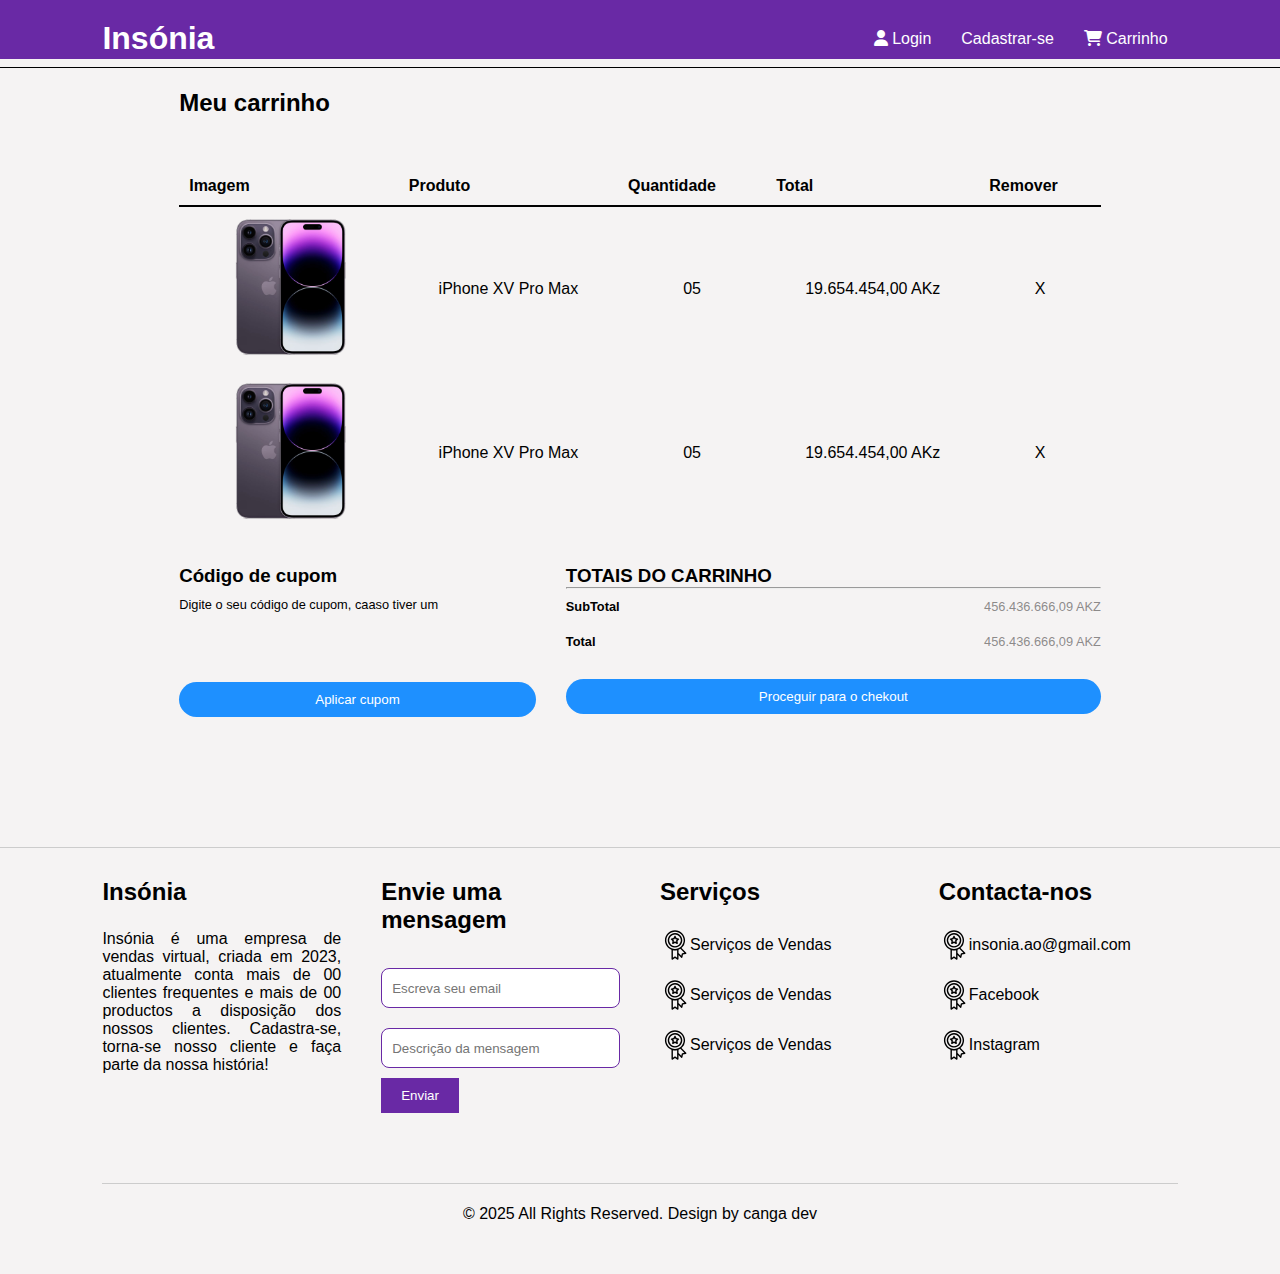
<file: car.html>
<!DOCTYPE html>
<html lang="en">
<head>
    <meta charset="UTF-8">
    <meta http-equiv="X-UA-Compatible" content="IE=edge">
    <meta name="viewport" content="width=device-width, initial-scale=1.0">
    <link rel="stylesheet" href="https://cdnjs.cloudflare.com/ajax/libs/font-awesome/6.7.2/css/all.min.css" integrity="sha512-Evv84Mr4kqVGRNSgIGL/F/aIDqQb7xQ2vcrdIwxfjThSH8CSR7PBEakCr51Ck+w+/U6swU2Im1vVX0SVk9ABhg==" crossorigin="anonymous" referrerpolicy="no-referrer" />
    <link rel="stylesheet" href="style.css">
    <title>Insone</title>
</head>
<body>
    
    <header class="cabecalho limite">
        <nav class="nav">
            <h1 class="logo"><a href="index.html">Insónia</a></h1>
            <ul class="menu">
                <li>
                    <a href="login.html"><i class="fa-solid fa-user"></i> Login</a>
                </li>
                <li>
                    <a href="login.html">Cadastrar-se</a>
                </li>
                <li>
                    <a href="car.html"><i class="fa-solid fa-cart-shopping"></i> Carrinho</a>
                </li>
            </ul>
            <ul class="menu-mobile">
                <li>
                    <a href="login.html"><i class="fa-solid fa-user"></i> </a>
                </li>
                <li>
                    <a href="car.html"><i class="fa-solid fa-cart-shopping"></i></a>
                </li>
            </ul>
        </nav>
    </header>


    <section class="carrinho">
        <h2>Meu carrinho</h2>
        <table class="table">
            <thead>
                <tr>
                    <th>Imagem</th>
                    <th>Produto</th>
                    <th>Quantidade</th>
                    <th>Total</th>
                    <th>Remover</th>
                </tr>
            </thead>
            <tbody>
                <tr>
                    <td>
                        <img src="079fb574-e319-493d-a49f-e8fed3994201.5860519b.png" alt="">
                    </td>
                    <td>
                        iPhone XV Pro Max
                    </td>
                    <td>
                        05
                    </td>
                    <td>
                        19.654.454,00 AKz
                    </td>
                    <td>X</td>
                </tr>
                <tr>
                    <td>
                        <img src="079fb574-e319-493d-a49f-e8fed3994201.5860519b.png" alt="">
                    </td>
                    <td>
                        iPhone XV Pro Max
                    </td>
                    <td>
                        05
                    </td>
                    <td>
                        19.654.454,00 AKz
                    </td>
                    <td>X</td>
                </tr>
            </tbody>
        </table>
        <div class="sobre-carrinho">
            <div class="carrinho-box">
                <h3>Código de cupom</h3>
                <p>Digite o seu código de cupom, caaso tiver um</p>
                <button class="btn-c">Aplicar cupom</button>
            </div>
            <div class="carrinho-box">
                <h3>TOTAIS DO CARRINHO</h3>
                <hr>
                <p>
                    <span class="desc">SubTotal</span> <span class="preco">456.436.666,09 AKZ</span>
                </p>
                <p>
                    <span class="desc">Total</span> <span class="preco">456.436.666,09 AKZ</span>
                </p>
                <button>Proceguir para o chekout</button>
            </div>
        </div>
    </section>

    <footer class="footer">
        <div class="footer-box">
            <h2>Insónia</h2>
            <p>
                Insónia é uma empresa de vendas virtual, criada em 2023, atualmente conta mais de 00 clientes frequentes e mais de 00 productos a disposição dos nossos clientes. Cadastra-se, torna-se nosso cliente e faça parte da nossa história!
            </p>
        </div>
        <div class="footer-box">
            <h2>Envie uma mensagem</h2>
            <form action="">
                <input type="text" name="nome" id="nome" placeholder="Escreva seu email">
                <input type="text" name="descricao" id="descricao" placeholder="Descrição da mensagem">
                <button>Enviar</button>
            </form>
        </div>
        <div class="footer-box">
            <h2>Serviços</h2>
            <ul>
                <li>
                    <img src="ent2.svg" alt=""> Serviços de Vendas
                </li>
                <li>
                    <img src="ent2.svg" alt=""> Serviços de Vendas
                </li>
                <li>
                    <img src="ent2.svg" alt=""> Serviços de Vendas
                </li>
            </ul>
        </div>
        <div class="footer-box">
            <h2>Contacta-nos</h2>
            <ul>
                <li>
                    <a href="#"><img src="ent2.svg" alt="">insonia.ao@gmail.com</a>
                </li>
                <li>
                    <a href="#"><img src="ent2.svg" alt="">Facebook</a>
                </li>
                <li>
                    <a href="#"><img src="ent2.svg" alt="">Instagram</a>
                </li>
            </ul>
        </div>
        <div class="footer-box">
            <p>© 2025 All Rights Reserved. Design by canga dev</p>
        </div>
    </footer>

</body>
</html>
</file>
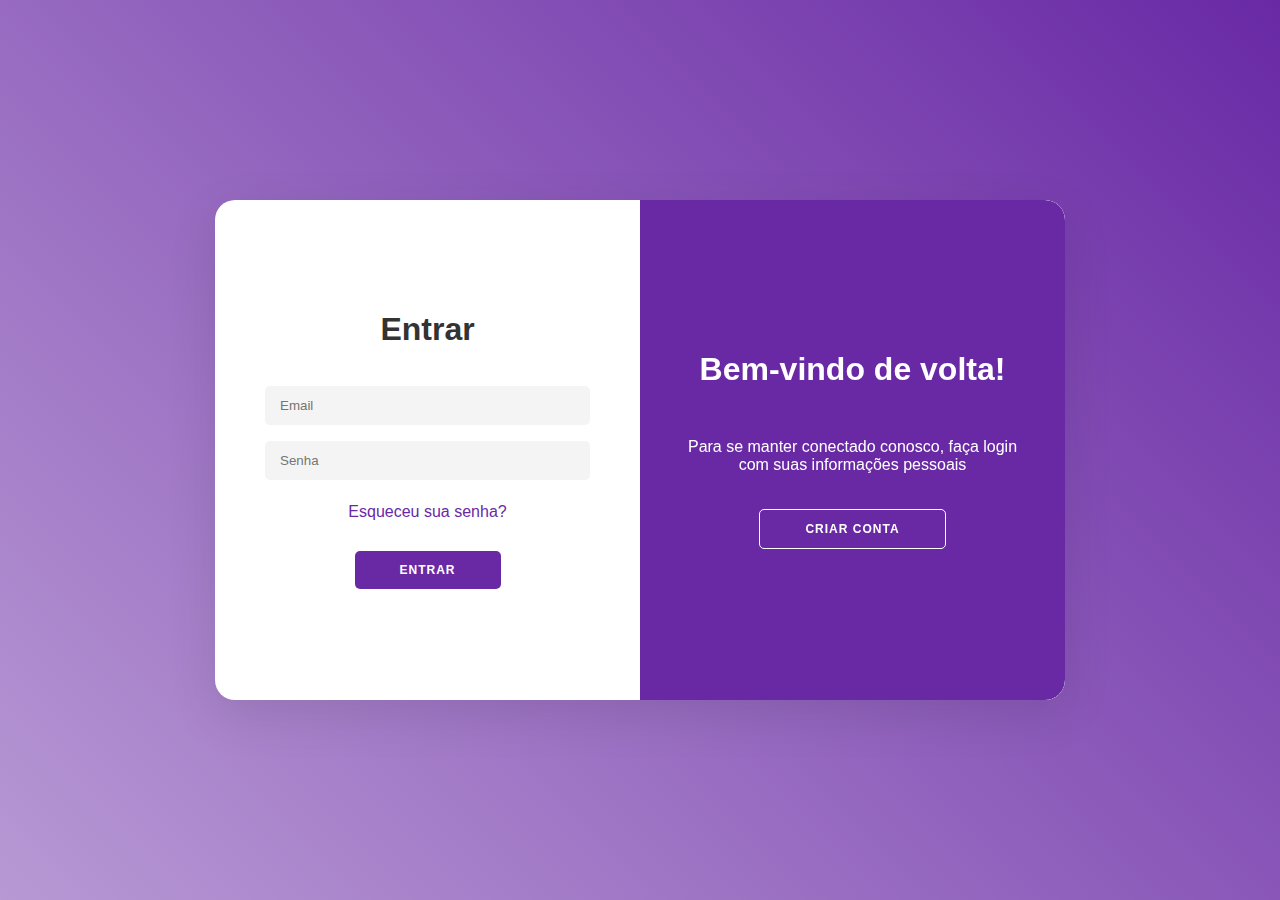
<file: login.html>
<html><head><base href="." />
    <meta charset="UTF-8">
    <title>Insone</title>
    <style>
    * {
        margin: 0;
        padding: 0;
        box-sizing: border-box;
        font-family: 'Poppins', sans-serif;
    }
    
    body {
        min-height: 100vh;
        display: flex;
        align-items: center;
        justify-content: center;
        background: linear-gradient(45deg, #6929a57a, #6929a5);
    }
    
    .container {
        position: relative;
        width: 850px;
        height: 500px;
        background: #fff;
        box-shadow: 0 15px 50px rgba(0, 0, 0, 0.1);
        border-radius: 20px;
        overflow: hidden;
    }
    
    .form-container {
        position: absolute;
        top: 0;
        width: 50%;
        height: 100%;
        transition: all 0.6s ease-in-out;
        padding: 50px;
    }
    
    .sign-up-container {
        right: 0;
        opacity: 0;
        z-index: 1;
    }
    
    .sign-in-container {
        left: 0;
        z-index: 2;
    }
    
    form {
        height: 100%;
        display: flex;
        flex-direction: column;
        align-items: center;
        justify-content: center;
    }
    
    h1 {
        margin-bottom: 30px;
        color: #333;
    }
    
    input {
        width: 100%;
        padding: 12px 15px;
        margin: 8px 0;
        background-color: #f4f4f4;
        border: none;
        border-radius: 5px;
    }
    
    button {
        background: #6929a5;
        color: #fff;
        border: none;
        padding: 12px 45px;
        border-radius: 5px;
        font-size: 12px;
        font-weight: bold;
        letter-spacing: 1px;
        text-transform: uppercase;
        cursor: pointer;
        margin-top: 15px;
        transition: transform 0.3s ease;
    }
    
    button:hover {
        transform: scale(1.05);
    }
    
    .overlay-container {
        position: absolute;
        top: 0;
        left: 50%;
        width: 50%;
        height: 100%;
        overflow: hidden;
        background: #6929a5;
        transition: transform 0.6s ease-in-out;
        z-index: 100;
        border-radius: 0 20px 20px 0;
    }
    
    .overlay {
        position: relative;
        color: #fff;
        text-align: center;
        height: 100%;
        display: flex;
        flex-direction: column;
        align-items: center;
        justify-content: center;
        padding: 0 40px;
    }
    
    .overlay h1 {
        color: #fff;
    }
    
    .overlay p {
        margin: 20px 0;
    }
    
    .container.right-panel-active .sign-up-container {
        transform: translateX(0%);
        opacity: 1;
        z-index: 5;
    }
    
    .container.right-panel-active .overlay-container {
        transform: translateX(-100%);
    }
    
    .gym-icon {
        width: 60px;
        height: 60px;
        margin-bottom: 20px;
    }
    </style>
    </head>
    <body>
        <div class="container">
            <div class="form-container sign-up-container">
                <form id="signupForm">
                    <h1>Criar Conta</h1>
                    <input type="text" placeholder="Nome" required />
                    <input type="email" placeholder="Email" required />
                    <input type="password" placeholder="Senha" required />
                    <button type="submit">Cadastrar</button>
                </form>
            </div>
            <div class="form-container sign-in-container">
                <form id="signinForm">
                    <h1>Entrar</h1>
                    <input type="email" placeholder="Email" required />
                    <input type="password" placeholder="Senha" required />
                    <a href="https://powergym.com/reset-password" style="color: #6929a5; text-decoration: none; margin: 15px 0;">Esqueceu sua senha?</a>
                    <button type="submit">Entrar</button>
                </form>
            </div>
            <div class="overlay-container">
                <div class="overlay">
                    <h1>Bem-vindo de volta!</h1>
                    <p>Para se manter conectado conosco, faça login com suas informações pessoais</p>
                    <button id="signUpButton" style="background: transparent; border: 1px solid #fff;">Criar Conta</button>
                </div>
            </div>
        </div>
    
    <script>
    const container = document.querySelector('.container');
    
    signUpButton.addEventListener('click', () => {
        container.classList.toggle('right-panel-active');
    });
    
    
    </script>
    </body></html>
</file>
<file: style.css>
* {
    margin: 0;
    padding: 0;
    box-sizing: border-box;
    font-family: sans-serif;
}

ul, li {
    list-style: none;
}

body {
    background: rgba(224, 216, 216, 0.315);
}

a {
    color: inherit;
    text-decoration: none;
}

.menu-mobile {
    display: none;
}

.cabecalho {
    width: 100%;
    height: 90vh;
    color: #fff;
    padding: 20px 0;
    background-color: #6929a5;
}

.cabecalho.limite {
    height: 59px;
}

.nav, .welcome {
    padding-inline: 8%;
}

.nav {
    display: flex;
    align-items: center;
    padding-block: 0 10px;
    justify-content: space-between;
    border-bottom: 1px solid black;
}

.menu {
    display: flex;
    align-items: center;
    gap: 10px;
}

.menu a {
    padding: 10px;
}

.welcome {
    height: 100%;
    display: flex;
    align-items: center;
    justify-content: space-between;
}

.welcome-text {
    width: 50%;
}

.welcome-text h2{
    font-size: 50px;
    line-height: 80px;
}

.welcome-text p{
    font-size: 16px;
    color: black;
    width: 200px;
    font-weight: 100;
    margin-top: 20px;
    background-color: #fff;
}

.welcome-img {
    width: 50%;
    height: 500px;
    background-color: rgba(255, 255, 255, 0.247);
    border-radius: 20px;
}

.welcome-img img {
    display: block;
    width: 100%;
    height: 100%;
    object-fit: cover;
}

.sobre {
    display: flex;
    gap: 20px;
    align-content: center;
    justify-content: space-between;
    margin: 100px 0;
    padding-inline: 8%;
}

.sobre-item {
    display: flex;
    align-items: center;
    width: 300px;
    padding: 20px;
    border-radius: 8px;
    background-color: #fff;
    box-shadow: 0 0 10px rgba(0, 0, 0, 0.247);
}

.sobre-item img {
    width: 50px;
    padding-right: 10px;
}

.sobre-item--text h2 {
    font-size: 20px;
    margin-bottom: 10px;
}

.sobre-item--text p {
    color: rgb(82, 76, 76);
    line-height: 25px;
}

.banner {
    width: 100%;
    height: 400px;
    margin-bottom: 100px;
    background: url(black-friday-concept-with-smartphone-mouse-label-cart.jpg) no-repeat center;
    background-size: cover;
    background-attachment: fixed;
}

.produtos {
    padding: 2rem 8%;
}

.produtos .titulo {
    font-size: 1.2rem;
    margin-bottom: 4rem;
} 

.lista-produtos {
    display: grid;
    gap: 40px;
    grid-template-columns: repeat(4, 250px);
}

.produto {
    position: relative;
}

.produto .heart {
    position: absolute;
    z-index: 3;
    right: 1rem;
    top: 8px;
    padding: 8px;
    border-radius: 50%;
    background-color: #cccccc50;
}

.imagem-produto {
    height: 250px;
    padding: 3rem 3rem;
    background-color: #fff;
    text-align: center;
    border-radius: 1rem;
}

.produto-texto {
    font-size: 1rem;
    color: #747272d0;
    font-weight: bold;
    display: flex;
    align-items: flex-start;
    flex-direction: column;
    margin-top: 1.5rem;
    gap: .5rem;
}

.produto-texto button {
    background: transparent;
    padding: 10px 20px;
    border-radius: 20px;
    cursor: pointer;
    color: rgb(141, 140, 140);
    border: 1px solid #747272d0;
}

.carrinho {
    padding: 30px 14%;
}

.carrinho h2 {
    margin-bottom: 50px;
}

.table {
    width: 100%;
    border-collapse: collapse;
    margin-bottom: 30px;
}

.table thead tr {
    border-bottom: 2px solid #000;
}

.table thead tr th {
    padding: 10px;
    text-align: left    ;
}

.table tbody tr td {
    padding: 10px;
    text-align: center;
    font-weight: 540;
}

.table tbody tr td:last-child {
    cursor: pointer;
}

.sobre-carrinho {
    display: flex;
    gap: 30px;
    margin-bottom: 100px;
}

.carrinho-box p {
    display: flex;
    align-items: center;
    justify-content: space-between;
    padding: 10px 0;
    font-size: .8rem;
}

.desc {
    font-weight: bold;
}

.preco {
    color: #747272d0;
}

.carrinho-box:nth-child(1) {
    width: 40%;
}
.carrinho-box:nth-child(2) {
    width: 60%;
}

.carrinho-box .btn-c {
    margin-top: 60px;
}

.carrinho-box button {
    color: #fff;
    background-color: dodgerblue;
    border: none;
    border-radius: 20px;
    padding: 10px 20px;
    width: 100%;
    cursor: pointer;
    margin-top: 20px;
}

@media (max-width: 1080px) {
    .carrinho {
        padding: 30px 8%;
        overflow-x: auto;
    }
}
@media (max-width: 860px) {
    .table, .sobre-carrinho {
        width: 700px;
    }
}

.footer {
    width: 100%;
    padding: 30px 8%;
    gap: 40px;
    display: grid;
    grid-template-columns: repeat(4, 1fr);
    border-top: 1px solid #ccc;
}

.footer img {
    width: 30px;
}

.footer-box p {
    text-align: justify;
}

.footer-box:last-child {
    grid-column: 1 / 5;
    margin-top: 30px;
    padding-block: 20px 20px;
    text-align: center;
    border-top: 1px solid #ccc;
}

.footer-box:last-child p {
    line-height: 20px;
    text-align: center;
}

.footer-box h2 {
    margin-bottom: 1.5rem;
}

.footer ul li {
    display: flex;
    align-items: center;
    margin: 20px 0;
}

.footer ul li a {
    display: flex;
    align-items: center;
}

.footer input {
    width: 100%;
    margin: 10px 0;
    height: 40px;
    padding: 10px;
    outline: none;
    border: 1px solid #6929a5;
    border-radius: 8px;
}

.footer button {
    padding: 10px 20px;
    border: none;
    color: #fff;
    cursor: pointer;
    background-color: #6929a5;
}

@media (max-width: 1222px) {
    .lista-produtos {
        grid-template-columns: repeat(3, 250px);
    }  
    .footer {
        padding: 30px 4%;
        grid-template-columns: repeat(3, 1fr);
    }
    .footer-box:last-child {
        grid-column: 1 / 4;
    }
}

@media (max-width: 1000px) {
    .welcome {
        flex-direction: column;
        justify-content: center;
        gap: 40px;
    }
    .welcome-text {
        width: 100%;
        padding-top: 30px;
        display: flex;
        flex-direction: column;
        align-items: center;
    }
    .cabecalho {
        width: 100dvw;
        height: 100dvh;
        overflow: hidden;
    }

    .welcome-img {
        width: 100%;
        height: 70%;
    }
    .sobre {
        flex-wrap: wrap;
        padding: 0 4%;
        justify-content: center;
    }
    .lista-produtos {
        padding-inline: 4%;
        grid-template-columns: repeat(2, 250px);
    }  
    .footer {
        padding: 30px 4%;
        grid-template-columns: repeat(2, 1fr);
    }
    .footer-box:last-child {
        grid-column: 1 / 3;
    }
}

@media (max-width: 684px) {
    .welcome-text h2 {
        font-size: 1.5rem;
    }
    .lista-produtos {
        padding-inline: 1%;
        grid-template-columns: 250px;
        align-items: center;
        justify-content: center;
    }  
    .footer {
        padding: 30px 4%;
        grid-template-columns: 1fr;
    }
    .footer-box:last-child {
        grid-column: 1 / 1;
    }
    .menu {
        display: none;
    }
    .menu-mobile {
        display: block;
    }
}
</file>
